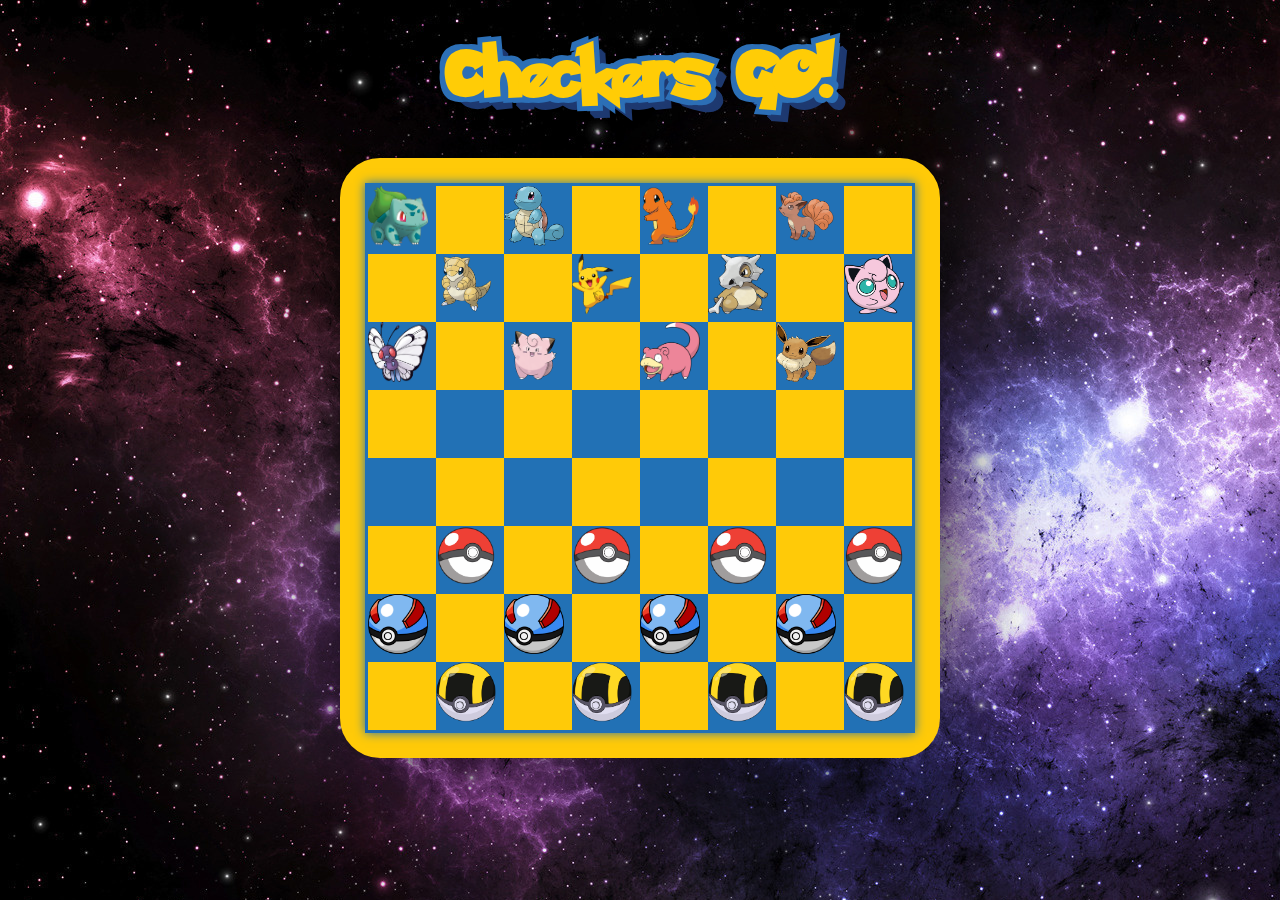
<file: index.html>
<!DOCTYPE html>
<html lang="en">
<head>
	<meta charset="UTF-8">
	<title>Checkers GO!</title>
	<meta http-equiv="X-UA-Compatible" content="IE=edge">
	<meta name="viewport" content="width=device-width, initial-scale=1">

	<meta name="description" content="" />
	<link rel="icon" href="favicon.png"/>
	<link rel="stylesheet" href="css/normalize.css" />
	<link rel="stylesheet" href="css/layout.css" />
	<link rel="stylesheet" href="css/style.css" />

	<!--[if lt IE 9]>
		<script src="https://oss.maxcdn.com/html5shiv/3.7.2/html5shiv.min.js"></script>
		<script src="https://oss.maxcdn.com/respond/1.4.2/respond.min.js"></script>
		<![endif]-->
	</head>
	<body>
	<header class="ba-header">
			<h1>Checkers GO!</h1>
		</header>
		<main>
			<!-- BEGIN ba-container  -->
			<div class="ba-container cf">
				<!-- BEGIN ba-board  -->
				<div class="ba-board">
					<div class="ba-checkers ba-1"><img src="img/001Bulbasaur_Pokemon_Mystery_Dungeon_Explorers_of_Time_and_Darkness.png"> </div>
					<div class="ba-checkers ba-1"></div>
					<div class="ba-checkers ba-1"><img src="img/Pokémon_Squirtle_art.png"></div>
					<div class="ba-checkers ba-1"></div>
					<div class="ba-checkers ba-1"><img src="img/1468902464_0004_c___charmander_by_gaghiel1987-d5oqbts.png"></div>
					<div class="ba-checkers ba-1"></div>
					<div class="ba-checkers ba-1"><img src="img/037Vulpix.png"></div>
					<div class="ba-checkers ba-1"></div>
					<div class="ba-checkers ba-2"><img src="img/039Jigglypuff_Dream.png"></div>
					<div class="ba-checkers ba-2"></div>
					<div class="ba-checkers ba-2"><img src="img/Pokémon_Cubone_art.png"></div>
					<div class="ba-checkers ba-2"></div>
					<div class="ba-checkers ba-2"><img src="img/57eebd00a58cc1577c924aa6.png"></div>
					<div class="ba-checkers ba-2"></div>
					<div class="ba-checkers ba-2"><img src="img/027Sandshrew.png"></div>
					<div class="ba-checkers ba-2"></div>
					<div class="ba-checkers ba-1"><img src="img/012Butterfree_Pokemon_Mystery_Dungeon_Red_and_Blue_Rescue_Teams.png"></div>
					<div class="ba-checkers ba-1"></div>
					<div class="ba-checkers ba-1"><img src="img/35.png"></div>
					<div class="ba-checkers ba-1"></div>
					<div class="ba-checkers ba-1"><img src="img/LOT8LBo.png"></div>
					<div class="ba-checkers ba-1"></div>
					<div class="ba-checkers ba-1"><img src="img/Покемон_Иви.png"></div>
					<div class="ba-checkers ba-1"></div>
					<div class="ba-checkers ba-2"></div>
					<div class="ba-checkers ba-2"></div>
					<div class="ba-checkers ba-2"></div>
					<div class="ba-checkers ba-2"></div>
					<div class="ba-checkers ba-2"></div>
					<div class="ba-checkers ba-2"></div>
					<div class="ba-checkers ba-2"></div>
					<div class="ba-checkers ba-2"></div>
					<div class="ba-checkers ba-1"></div>
					<div class="ba-checkers ba-1"></div>
					<div class="ba-checkers ba-1"></div>
					<div class="ba-checkers ba-1"></div>
					<div class="ba-checkers ba-1"></div>
					<div class="ba-checkers ba-1"></div>
					<div class="ba-checkers ba-1"></div>
					<div class="ba-checkers ba-1"></div>
					<div class="ba-checkers ba-2"><img src="img/pokeball.png"></div>
					<div class="ba-checkers ba-2"></div>
					<div class="ba-checkers ba-2"><img src="img/pokeball.png"></div>
					<div class="ba-checkers ba-2"></div>
					<div class="ba-checkers ba-2"><img src="img/pokeball.png"></div>
					<div class="ba-checkers ba-2"></div>
					<div class="ba-checkers ba-2"><img src="img/pokeball.png"></div>
					<div class="ba-checkers ba-2"></div>
					<div class="ba-checkers ba-1"><img src="img/great_ball_by_peetzaahhh2010-d93nt17.png"></div>
					<div class="ba-checkers ba-1"></div>
					<div class="ba-checkers ba-1"><img src="img/great_ball_by_peetzaahhh2010-d93nt17.png"></div>
					<div class="ba-checkers ba-1"></div>
					<div class="ba-checkers ba-1"><img src="img/great_ball_by_peetzaahhh2010-d93nt17.png"></div>
					<div class="ba-checkers ba-1"></div>
					<div class="ba-checkers ba-1"><img src="img/great_ball_by_peetzaahhh2010-d93nt17.png"></div>
					<div class="ba-checkers ba-1"></div>
					<div class="ba-checkers ba-2"><img src="img/ultra_ball__01__by_adfpf1-d8k59ai.png"></div>
					<div class="ba-checkers ba-2"></div>
					<div class="ba-checkers ba-2"><img src="img/ultra_ball__01__by_adfpf1-d8k59ai.png"></div>
					<div class="ba-checkers ba-2"></div>
					<div class="ba-checkers ba-2"><img src="img/ultra_ball__01__by_adfpf1-d8k59ai.png"></div>
					<div class="ba-checkers ba-2"></div>
					<div class="ba-checkers ba-2"><img src="img/ultra_ball__01__by_adfpf1-d8k59ai.png"></div>
					<div class="ba-checkers ba-2"></div>
				</div>
				<!-- END ba-board -->
			</div>
			<!-- END ba-container -->
		</main>
	</body>
	</html>
</file>
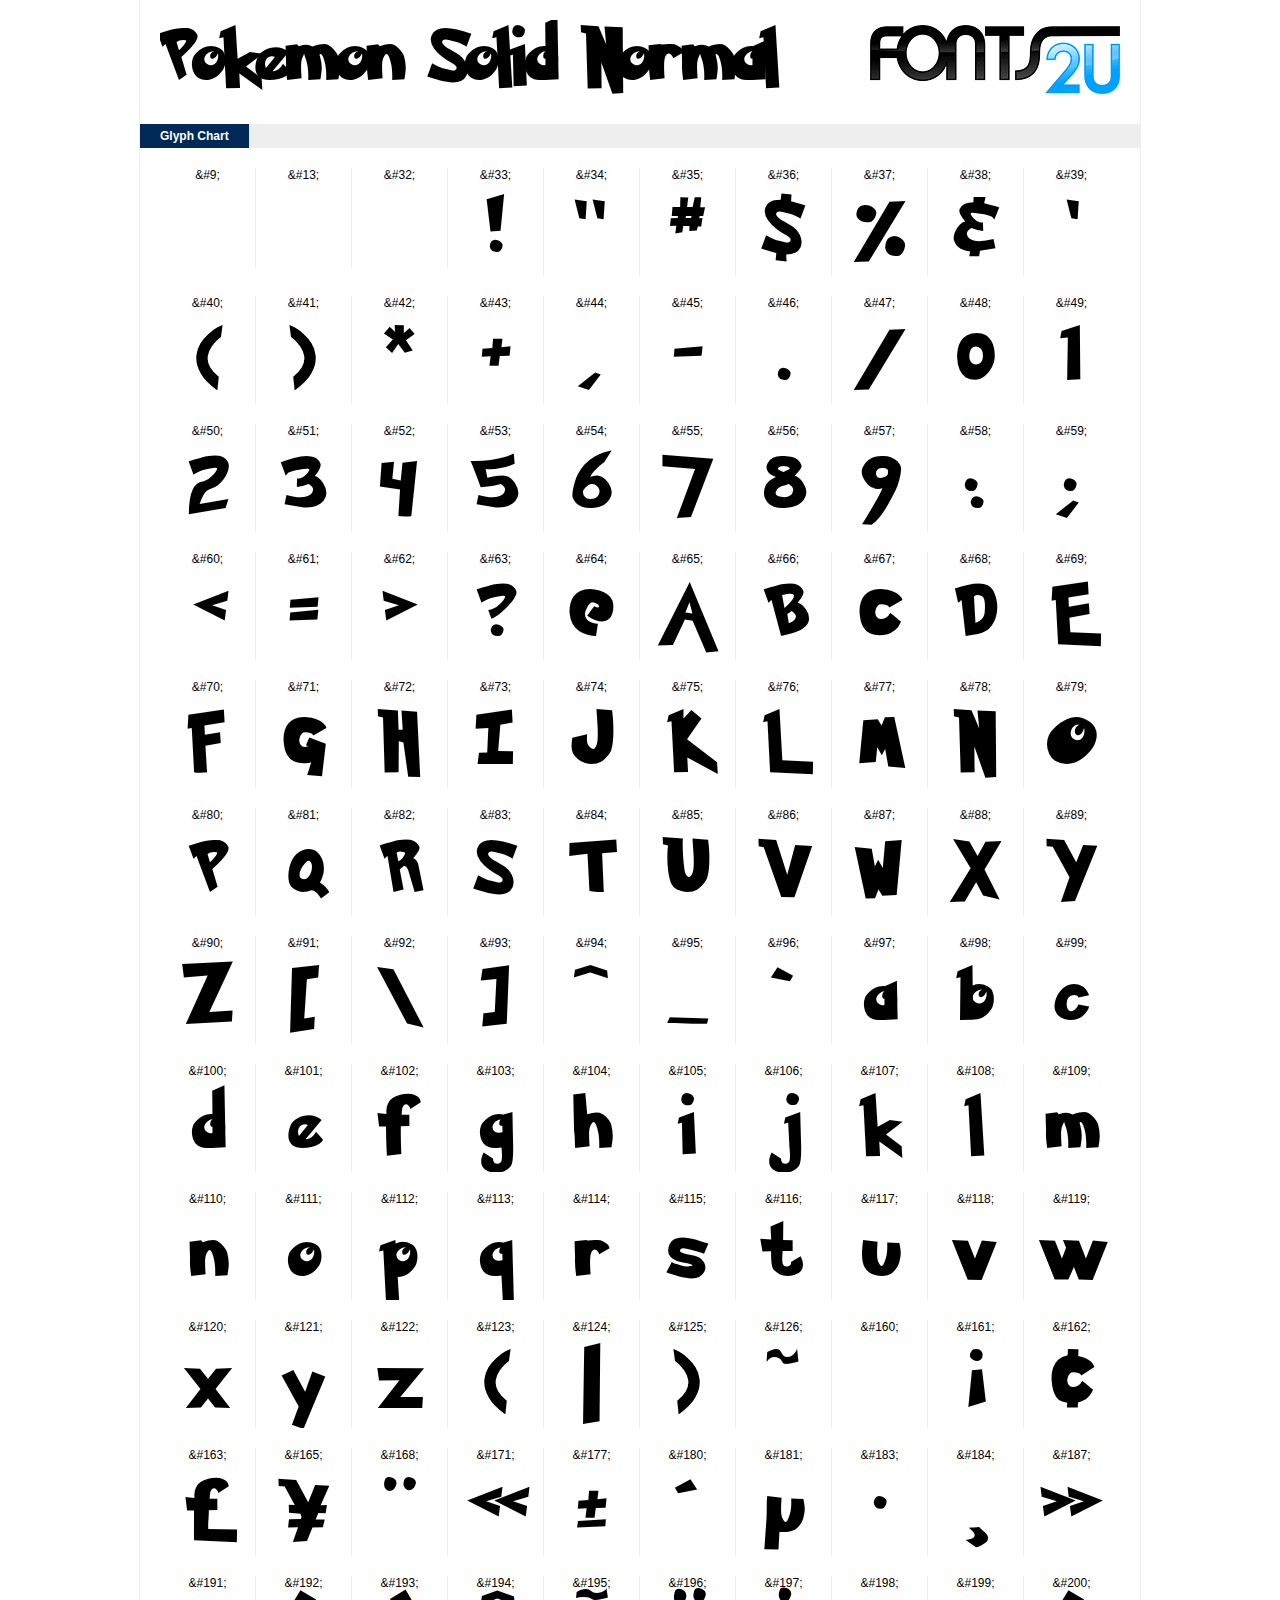
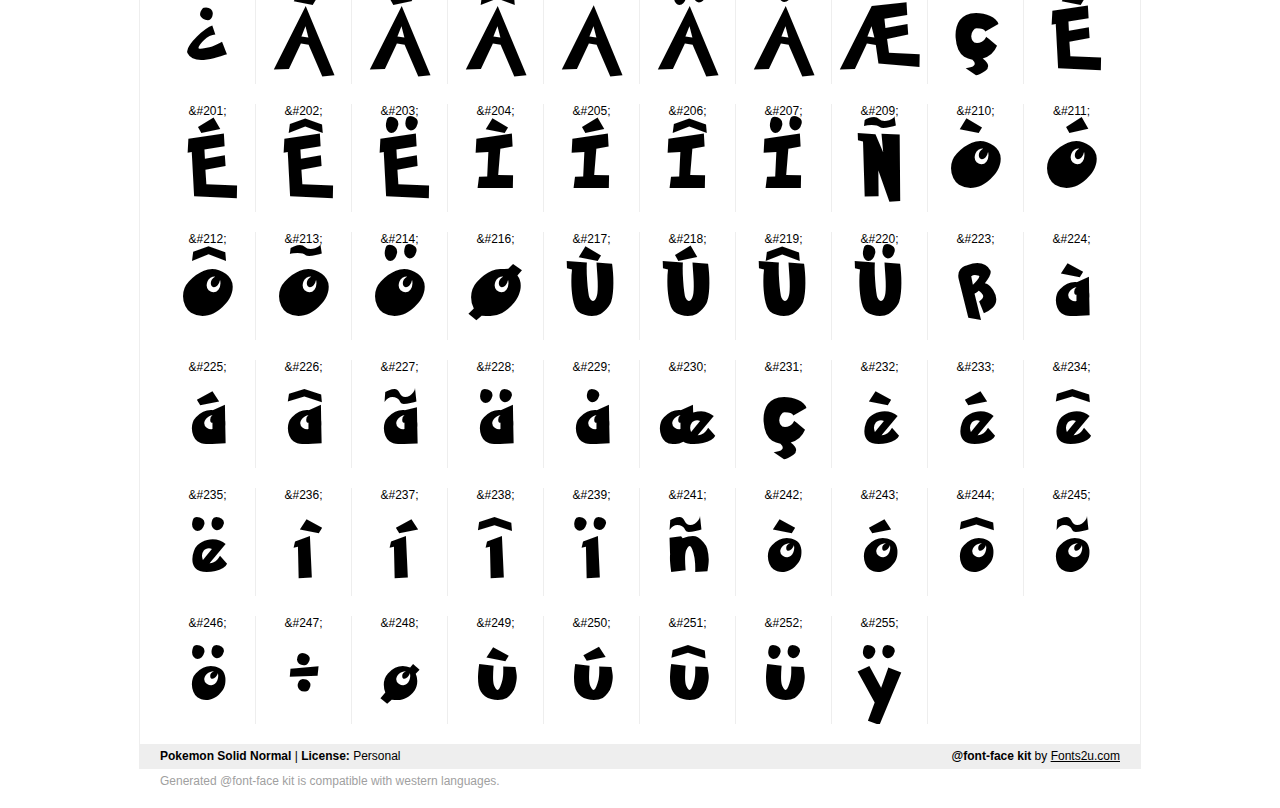
<file: fonts/Pokemon_Solid_Normal/demo.html>
﻿<!DOCTYPE html PUBLIC "-//W3C//DTD XHTML 1.0 Strict//EN" "http://www.w3.org/TR/xhtml1/DTD/xhtml1-strict.dtd"> 

<html xmlns="http://www.w3.org/1999/xhtml"> 

  <head> 

    <title>Pokemon Solid Normal @font-face kit sample</title> 
    <meta http-equiv="Content-Type" content="text/html; charset=utf-8" />
    
    <style media="screen" type="text/css">/*<![CDATA[*/@import 'stylesheet.css';/*]]>*/</style>
    <style media="screen" type="text/css">/*<![CDATA[*/@import 'demo-files/demo.css';/*]]>*/</style>
    <style type="text/css">#title,#glyphs p{font-family:"Pokemon Solid Normal"}</style>

 </head> 
 
<body> 

	<div id="wrapper">
		<div id="title">
			Pokemon Solid Normal		</div>
		<div id="logo">
			<a href="http://www.fonts2u.com" target="_blank"><img src="demo-files/fonts2u_logo.gif" width="250" height="69" alt="Fonts2u.com logo" /></a>
		</div>
		<div class="clr"></div>

		<div id="menu">
			<ul>
				<li class="selected"><a href="#glyphs">Glyph Chart</a></li>
			<ul>
			<div class="clr"></div>
		</div>

		<div id="content">
			
			<div id="glyphs">
				﻿<div class="g">&amp;#9;<p>	</p></div>﻿<div class="g">&amp;#13;<p></p></div>﻿<div class="g">&amp;#32;<p> </p></div>﻿<div class="g">&amp;#33;<p>!</p></div>﻿<div class="g">&amp;#34;<p>"</p></div>﻿<div class="g">&amp;#35;<p>#</p></div>﻿<div class="g">&amp;#36;<p>$</p></div>﻿<div class="g">&amp;#37;<p>%</p></div>﻿<div class="g">&amp;#38;<p>&</p></div>﻿<div class="g noborder">&amp;#39;<p>'</p></div><div class="clr"></div>﻿<div class="g">&amp;#40;<p>(</p></div>﻿<div class="g">&amp;#41;<p>)</p></div>﻿<div class="g">&amp;#42;<p>*</p></div>﻿<div class="g">&amp;#43;<p>+</p></div>﻿<div class="g">&amp;#44;<p>,</p></div>﻿<div class="g">&amp;#45;<p>-</p></div>﻿<div class="g">&amp;#46;<p>.</p></div>﻿<div class="g">&amp;#47;<p>/</p></div>﻿<div class="g">&amp;#48;<p>0</p></div>﻿<div class="g noborder">&amp;#49;<p>1</p></div><div class="clr"></div>﻿<div class="g">&amp;#50;<p>2</p></div>﻿<div class="g">&amp;#51;<p>3</p></div>﻿<div class="g">&amp;#52;<p>4</p></div>﻿<div class="g">&amp;#53;<p>5</p></div>﻿<div class="g">&amp;#54;<p>6</p></div>﻿<div class="g">&amp;#55;<p>7</p></div>﻿<div class="g">&amp;#56;<p>8</p></div>﻿<div class="g">&amp;#57;<p>9</p></div>﻿<div class="g">&amp;#58;<p>:</p></div>﻿<div class="g noborder">&amp;#59;<p>;</p></div><div class="clr"></div>﻿<div class="g">&amp;#60;<p><</p></div>﻿<div class="g">&amp;#61;<p>=</p></div>﻿<div class="g">&amp;#62;<p>></p></div>﻿<div class="g">&amp;#63;<p>?</p></div>﻿<div class="g">&amp;#64;<p>@</p></div>﻿<div class="g">&amp;#65;<p>A</p></div>﻿<div class="g">&amp;#66;<p>B</p></div>﻿<div class="g">&amp;#67;<p>C</p></div>﻿<div class="g">&amp;#68;<p>D</p></div>﻿<div class="g noborder">&amp;#69;<p>E</p></div><div class="clr"></div>﻿<div class="g">&amp;#70;<p>F</p></div>﻿<div class="g">&amp;#71;<p>G</p></div>﻿<div class="g">&amp;#72;<p>H</p></div>﻿<div class="g">&amp;#73;<p>I</p></div>﻿<div class="g">&amp;#74;<p>J</p></div>﻿<div class="g">&amp;#75;<p>K</p></div>﻿<div class="g">&amp;#76;<p>L</p></div>﻿<div class="g">&amp;#77;<p>M</p></div>﻿<div class="g">&amp;#78;<p>N</p></div>﻿<div class="g noborder">&amp;#79;<p>O</p></div><div class="clr"></div>﻿<div class="g">&amp;#80;<p>P</p></div>﻿<div class="g">&amp;#81;<p>Q</p></div>﻿<div class="g">&amp;#82;<p>R</p></div>﻿<div class="g">&amp;#83;<p>S</p></div>﻿<div class="g">&amp;#84;<p>T</p></div>﻿<div class="g">&amp;#85;<p>U</p></div>﻿<div class="g">&amp;#86;<p>V</p></div>﻿<div class="g">&amp;#87;<p>W</p></div>﻿<div class="g">&amp;#88;<p>X</p></div>﻿<div class="g noborder">&amp;#89;<p>Y</p></div><div class="clr"></div>﻿<div class="g">&amp;#90;<p>Z</p></div>﻿<div class="g">&amp;#91;<p>[</p></div>﻿<div class="g">&amp;#92;<p>\</p></div>﻿<div class="g">&amp;#93;<p>]</p></div>﻿<div class="g">&amp;#94;<p>^</p></div>﻿<div class="g">&amp;#95;<p>_</p></div>﻿<div class="g">&amp;#96;<p>`</p></div>﻿<div class="g">&amp;#97;<p>a</p></div>﻿<div class="g">&amp;#98;<p>b</p></div>﻿<div class="g noborder">&amp;#99;<p>c</p></div><div class="clr"></div>﻿<div class="g">&amp;#100;<p>d</p></div>﻿<div class="g">&amp;#101;<p>e</p></div>﻿<div class="g">&amp;#102;<p>f</p></div>﻿<div class="g">&amp;#103;<p>g</p></div>﻿<div class="g">&amp;#104;<p>h</p></div>﻿<div class="g">&amp;#105;<p>i</p></div>﻿<div class="g">&amp;#106;<p>j</p></div>﻿<div class="g">&amp;#107;<p>k</p></div>﻿<div class="g">&amp;#108;<p>l</p></div>﻿<div class="g noborder">&amp;#109;<p>m</p></div><div class="clr"></div>﻿<div class="g">&amp;#110;<p>n</p></div>﻿<div class="g">&amp;#111;<p>o</p></div>﻿<div class="g">&amp;#112;<p>p</p></div>﻿<div class="g">&amp;#113;<p>q</p></div>﻿<div class="g">&amp;#114;<p>r</p></div>﻿<div class="g">&amp;#115;<p>s</p></div>﻿<div class="g">&amp;#116;<p>t</p></div>﻿<div class="g">&amp;#117;<p>u</p></div>﻿<div class="g">&amp;#118;<p>v</p></div>﻿<div class="g noborder">&amp;#119;<p>w</p></div><div class="clr"></div>﻿<div class="g">&amp;#120;<p>x</p></div>﻿<div class="g">&amp;#121;<p>y</p></div>﻿<div class="g">&amp;#122;<p>z</p></div>﻿<div class="g">&amp;#123;<p>{</p></div>﻿<div class="g">&amp;#124;<p>|</p></div>﻿<div class="g">&amp;#125;<p>}</p></div>﻿<div class="g">&amp;#126;<p>~</p></div>﻿<div class="g">&amp;#160;<p> </p></div>﻿<div class="g">&amp;#161;<p>¡</p></div>﻿<div class="g noborder">&amp;#162;<p>¢</p></div><div class="clr"></div>﻿<div class="g">&amp;#163;<p>£</p></div>﻿<div class="g">&amp;#165;<p>¥</p></div>﻿<div class="g">&amp;#168;<p>¨</p></div>﻿<div class="g">&amp;#171;<p>«</p></div>﻿<div class="g">&amp;#177;<p>±</p></div>﻿<div class="g">&amp;#180;<p>´</p></div>﻿<div class="g">&amp;#181;<p>µ</p></div>﻿<div class="g">&amp;#183;<p>·</p></div>﻿<div class="g">&amp;#184;<p>¸</p></div>﻿<div class="g noborder">&amp;#187;<p>»</p></div><div class="clr"></div>﻿<div class="g">&amp;#191;<p>¿</p></div>﻿<div class="g">&amp;#192;<p>À</p></div>﻿<div class="g">&amp;#193;<p>Á</p></div>﻿<div class="g">&amp;#194;<p>Â</p></div>﻿<div class="g">&amp;#195;<p>Ã</p></div>﻿<div class="g">&amp;#196;<p>Ä</p></div>﻿<div class="g">&amp;#197;<p>Å</p></div>﻿<div class="g">&amp;#198;<p>Æ</p></div>﻿<div class="g">&amp;#199;<p>Ç</p></div>﻿<div class="g noborder">&amp;#200;<p>È</p></div><div class="clr"></div>﻿<div class="g">&amp;#201;<p>É</p></div>﻿<div class="g">&amp;#202;<p>Ê</p></div>﻿<div class="g">&amp;#203;<p>Ë</p></div>﻿<div class="g">&amp;#204;<p>Ì</p></div>﻿<div class="g">&amp;#205;<p>Í</p></div>﻿<div class="g">&amp;#206;<p>Î</p></div>﻿<div class="g">&amp;#207;<p>Ï</p></div>﻿<div class="g">&amp;#209;<p>Ñ</p></div>﻿<div class="g">&amp;#210;<p>Ò</p></div>﻿<div class="g noborder">&amp;#211;<p>Ó</p></div><div class="clr"></div>﻿<div class="g">&amp;#212;<p>Ô</p></div>﻿<div class="g">&amp;#213;<p>Õ</p></div>﻿<div class="g">&amp;#214;<p>Ö</p></div>﻿<div class="g">&amp;#216;<p>Ø</p></div>﻿<div class="g">&amp;#217;<p>Ù</p></div>﻿<div class="g">&amp;#218;<p>Ú</p></div>﻿<div class="g">&amp;#219;<p>Û</p></div>﻿<div class="g">&amp;#220;<p>Ü</p></div>﻿<div class="g">&amp;#223;<p>ß</p></div>﻿<div class="g noborder">&amp;#224;<p>à</p></div><div class="clr"></div>﻿<div class="g">&amp;#225;<p>á</p></div>﻿<div class="g">&amp;#226;<p>â</p></div>﻿<div class="g">&amp;#227;<p>ã</p></div>﻿<div class="g">&amp;#228;<p>ä</p></div>﻿<div class="g">&amp;#229;<p>å</p></div>﻿<div class="g">&amp;#230;<p>æ</p></div>﻿<div class="g">&amp;#231;<p>ç</p></div>﻿<div class="g">&amp;#232;<p>è</p></div>﻿<div class="g">&amp;#233;<p>é</p></div>﻿<div class="g noborder">&amp;#234;<p>ê</p></div><div class="clr"></div>﻿<div class="g">&amp;#235;<p>ë</p></div>﻿<div class="g">&amp;#236;<p>ì</p></div>﻿<div class="g">&amp;#237;<p>í</p></div>﻿<div class="g">&amp;#238;<p>î</p></div>﻿<div class="g">&amp;#239;<p>ï</p></div>﻿<div class="g">&amp;#241;<p>ñ</p></div>﻿<div class="g">&amp;#242;<p>ò</p></div>﻿<div class="g">&amp;#243;<p>ó</p></div>﻿<div class="g">&amp;#244;<p>ô</p></div>﻿<div class="g noborder">&amp;#245;<p>õ</p></div><div class="clr"></div>﻿<div class="g">&amp;#246;<p>ö</p></div>﻿<div class="g">&amp;#247;<p>÷</p></div>﻿<div class="g">&amp;#248;<p>ø</p></div>﻿<div class="g">&amp;#249;<p>ù</p></div>﻿<div class="g">&amp;#250;<p>ú</p></div>﻿<div class="g">&amp;#251;<p>û</p></div>﻿<div class="g">&amp;#252;<p>ü</p></div>﻿<div class="g">&amp;#255;<p>ÿ</p></div>			</div>
			
			<div class="clr"></div>

		</div>

		<div id="footer">
			<div id="copyright"><strong>Pokemon Solid Normal</strong> | <strong>License:</strong> Personal</div>
			<div id="generated"><strong>@font-face kit</strong> by <a href="http://www.fonts2u.com" target="_blank">Fonts2u.com</a></div>
			<div class="clr"></div>
		</div>
	</div>
	<div id="support">Generated @font-face kit is compatible with western languages.</div>

</body> 

</html>
</file>
<file: css/layout.css>
*, *:after, *:before {
    -webkit-box-sizing: border-box;
    -moz-box-sizing: border-box;
    box-sizing: border-box;
}

.cf:before, .cf:after {
    content: " ";
    display: table;
}

.cf:after {
    clear: both;
}

.ba-container,.ba-container-center {
    margin-left: auto;
    margin-right: auto;
}

img {
    max-width: 100%;
    height: auto;
}


/* Text align */

.ba-text-left {
    text-align: left;
}

.ba-text-right {
    text-align: right;
}

.ba-text-center {
    text-align: center;
}


/* Floats */

.ba-float-left {
    float: left;
}

.ba-float-right {
    float: right;
}

.ba-float-none {
    float: none;
}


/* Vertical align */

.ba-vertical-align:before {
    content: '';
    display: inline-block;
    height: 100%;
    vertical-align: middle;
}

[class*="ba-vertical-align-"] {
    display: inline-block;
}

.ba-vertical-align-top {
    vertical-align: top;
}

.ba-vertical-align-middle {
    vertical-align: middle;
}

.ba-vertical-align-bottom {
    vertical-align: bottom;
}


/* Absolute centering */

.ba-relative {
    position: relative;
}

.ba-absolute-center {
    display: block;
    position: absolute;
    left: 0;
    right: 0;
    top: 0;
    bottom: 0;
    margin: auto;
}


/* Circle element */

.ba-circle {
    -webkit-border-radius: 50%;
    -moz-border-radius: 50%;
    border-radius: 50%;
}
</file>
<file: css/style.css>
@font-face {
	font-family: 'Pokemon Solid';
	src: url('../fonts/Pokemon_Solid_Normal/pokemonsolid.woff') format('woff');
	font-weight: normal;
	font-style: normal;
}
* {
	transition: all .2s ease-in;
}
head {
	display: none;
}

body{
	background-image: url(../img/elitefon.ru_26397.jpg);
	display: block;
	margin: 8px;
}
.ba-header {
	font: 400 30px/1.3 "Pokemon Solid", Arial, sans-serif;
	color: #FFCC06;
	text-align: center;
	text-shadow: #2C6FB6 5px 5px 0, #2C6FB6 -5px -5px 0,
                 #2C6FB6 -5px 5px 0, #2C6FB6 5px -5px 0, #1E3970 8px 8px 0, #1E3970 9px 9px 0,
                 #1E3970 10px 10px 0, #1E3970 11px 11px 0,
                 #1E3970 12px 12px 0;

}

/* Layout */
.ba-container{
	width: 600px;
	height: 600px;
	margin: auto;
	background-color: #FFCA08;
	border: 25px solid #FFCA08;
	margin-top: 25px;
	box-shadow:  0 0 100px rgba(0,0,0,1.9);
	border-radius: 40px;
}
.ba-checkers {
	width: 68px;
	height: 68px;
	float: left;
}
.ba-board {
	display: block;
	padding: 0;
	border: 3px solid #2271B5;
	box-shadow: 0 0 10px #2271B5;
	float: left;
}
.ba-board:nth-child(1) :nth-child(odd) {
	background-color: #2271B5;
}
.ba-1:nth-child(odd) {
	float: left;
}
.ba-2:nth-child(n+4) {
	float: right;
}
img {
	width: 60px;
	height: 60px;
}
img:hover {
	width: 70px;
	height: 70px;
}
img:active {

}

/* Typography */
a,
input[type="submit"],
input[type="button"],
button{
	-webkit-transition: color .3s ease-in, border-color .3s ease-in, background-color .3s ease-in, opacity .3s ease-in;
	-moz-transition: color .3s ease-in, border-color .3s ease-in, background-color .3s ease-in, opacity .3s ease-in;
	transition: color .3s ease-in, border-color .3s ease-in, background-color .3s ease-in, opacity .3s ease-in;
}
input[type="submit"],
input[type="button"],
button,
.ba-button{
	display: inline-block;
}
input[type="submit"]:hover,
input[type="button"]:hover,
button:hover,
.ba-button:hover{

}

input[type="text"],
input[type="email"],
input[type="password"],
input[type="number"],
input[type="tel"],
textarea,
select {

	-webkit-transition: color .3s ease-in, border-color .3s ease-in, background-color .3s ease-in, opacity .3s ease-in;
	-moz-transition: color .3s ease-in, border-color .3s ease-in, background-color .3s ease-in, opacity .3s ease-in;
	transition: color .3s ease-in, border-color .3s ease-in, background-color .3s ease-in, opacity .3s ease-in;
}

input[type="text"]:focus,
input[type="email"]:focus,
input[type="password"]:focus,
input[type="number"]:focus,
input[type="tel"]:focus,
textarea:focus,
select:focus {

}
textarea {

}
</file>
